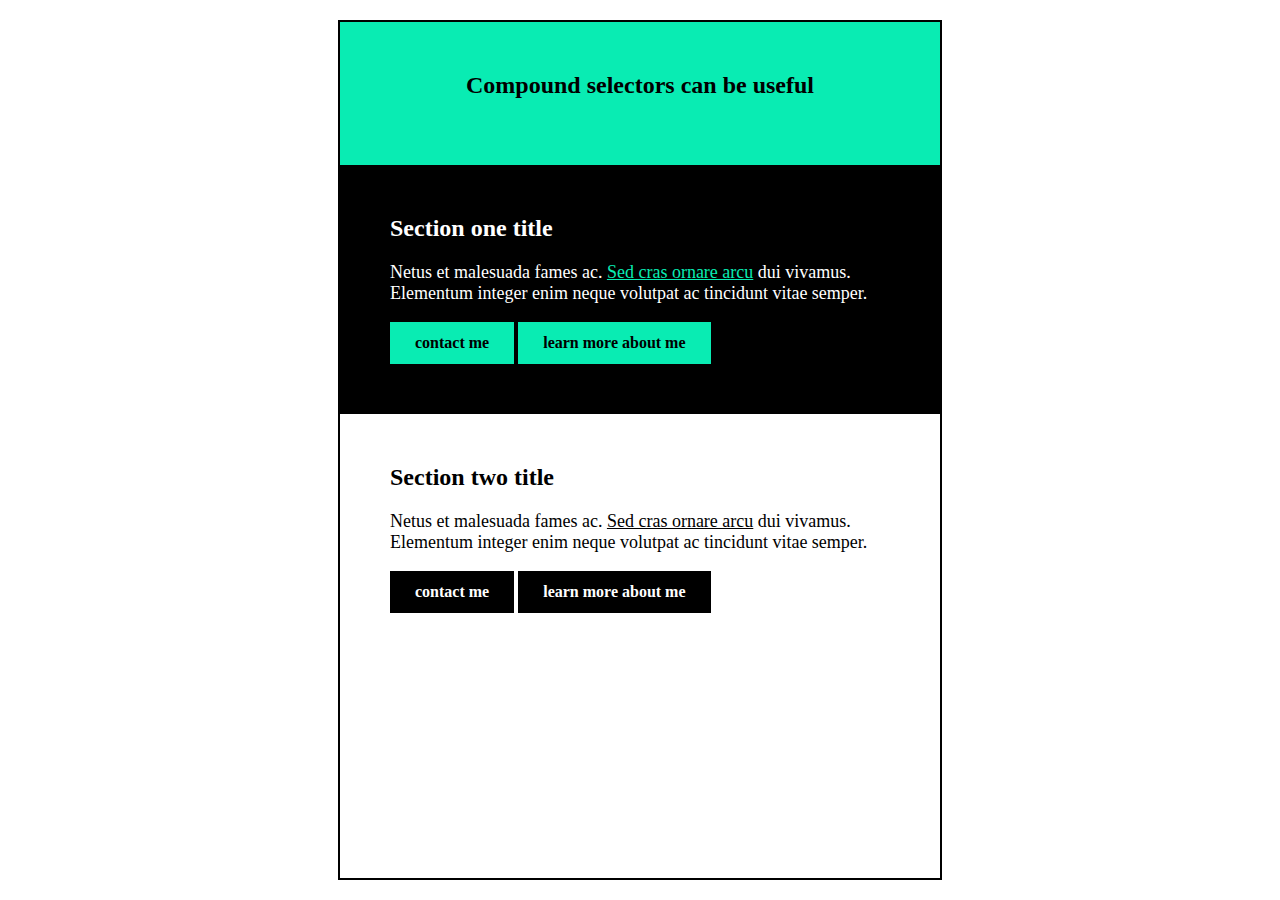
<file: compound-selector/index.html>
<html>
    <head>
        <link rel="stylesheet" href="css/style.css">
    </head>
    <body>
        <header>
            <h1>Compound selectors can be useful</h1>
        </header>
        
        <section class="section-one">
            <h2>Section one title</h2>
            <p>Netus et malesuada fames ac. <a href="#">Sed cras ornare arcu</a> dui vivamus. Elementum integer enim neque volutpat ac tincidunt vitae semper.</p>
            <a href="#" class="btn">contact me</a>
            <a href="#" class="btn">learn more about me</a>
        </section>
        
        <section class="section-two">
            <h2>Section two title</h2>
            <p>Netus et malesuada fames ac. <a href="#">Sed cras ornare arcu</a> dui vivamus. Elementum integer enim neque volutpat ac tincidunt vitae semper.</p>
            <a href="#" class="btn">contact me</a>
            <a href="#" class="btn">learn more about me</a>
        </section>
    </body>
</html>
</file>
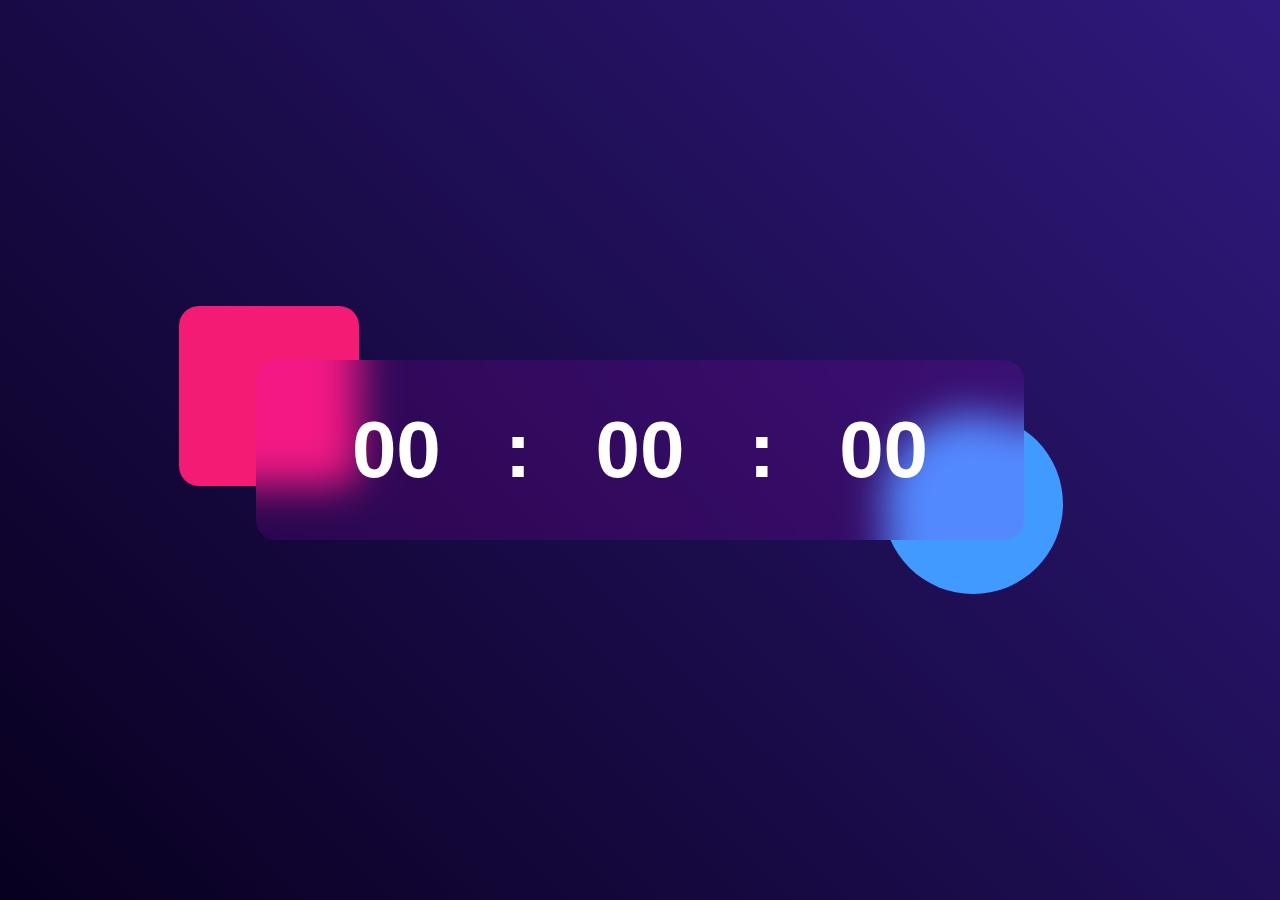
<file: digital_clock/index.html>
<!DOCTYPE html>
<html lang="en">

<head>
    <meta charset="UTF-8">
    <meta name="viewport" content="width=device-width, initial-scale=1.0">
    <link rel="stylesheet" href="css/style.css">
    <title>Digital Clock</title>
</head>

<body>
    <div class="hero">
        <div class="container">
            <div class="clock">
                <h2 id="hrs">00</h2>
                <h2>:</h2>
                <h2 id="min">00</h2>
                <h2>:</h2>
                <h2 id="sec">00</h2>
            </div>
        </div>
    </div>
    <script src="script.js"></script>
</body>

</html>
</file>
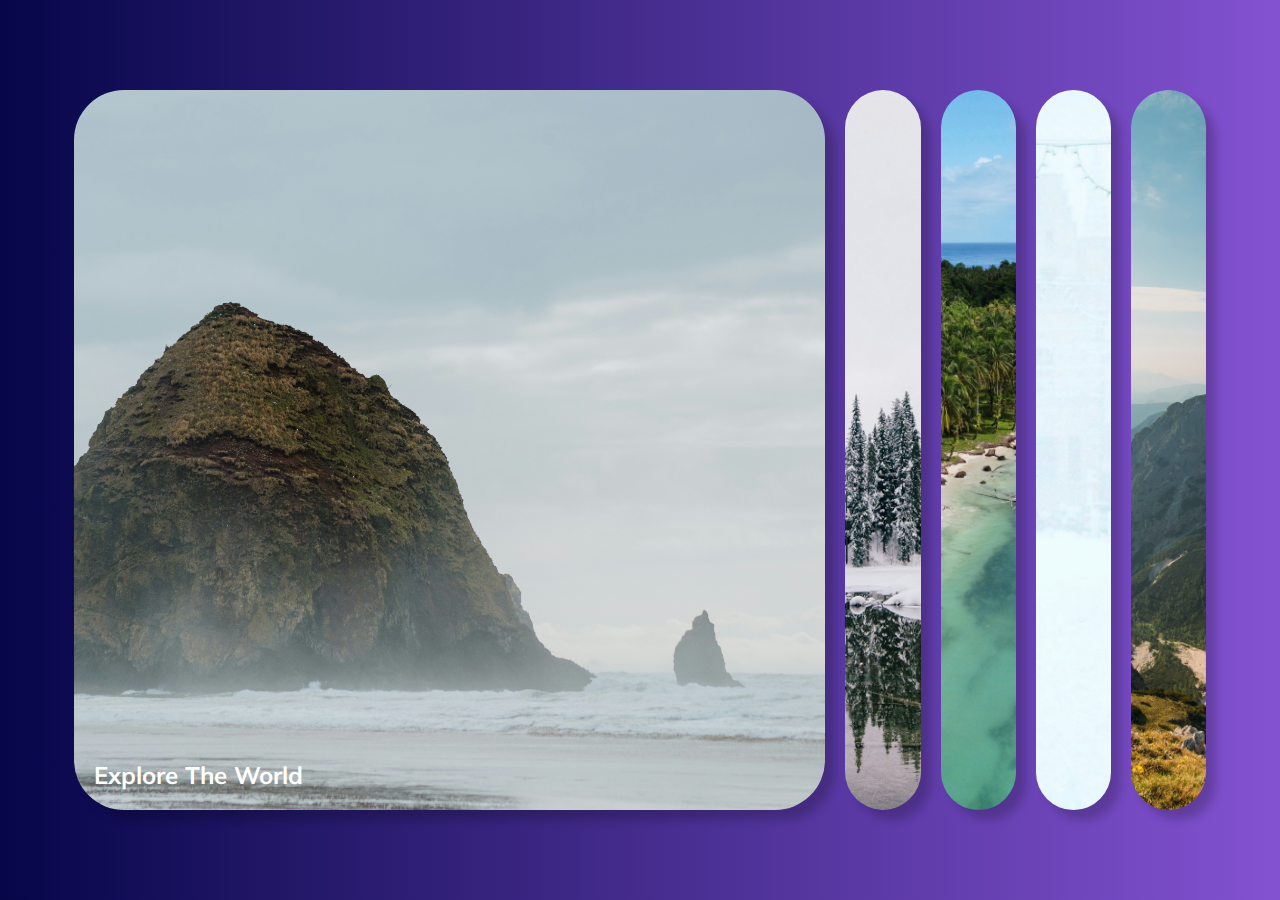
<file: expanding-cards/index.html>
<!DOCTYPE html>
<html lang="en">

<head>
    <meta charset="UTF-8">
    <meta name="viewport" content="width=device-width, initial-scale=1.0">
    <link rel="stylesheet" href="style.css">
    <title>Expanding Cards</title>
</head>

<body>
    <div class="container">
        <div class="panel active" style="background-image: url(img/explore.jpg)">
            <h3>Explore The World</h3>
        </div>
        <div class="panel" style="background-image: url(img/forest.jpg)">
            <h3>Wild Forest</h3>
        </div>
        <div class="panel" style="background-image: url(img/beach.jpg);">
            <h3>Sunny Beach</h3>
        </div>
        <div class="panel" style="background-image: url(img/winter-city.jpg)">
            <h3>City On Winter</h3>
        </div>
        <div class="panel" style="background-image: url(img/mountains.jpg);">
            <h3>Mountains - Clouds</h3>
        </div>
    </div>

    <script src="script.js"></script>
</body>

</html>
</file>
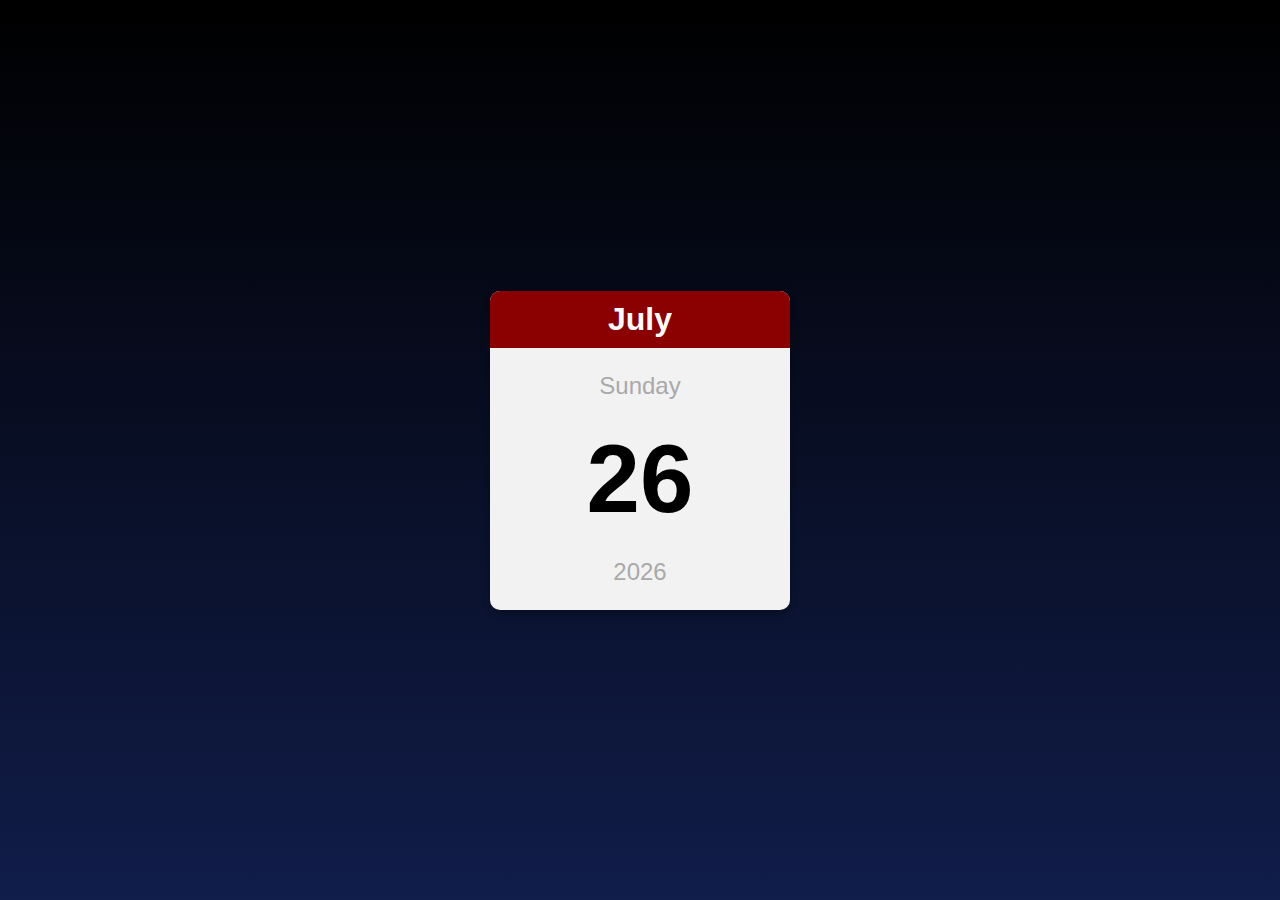
<file: mini_calender/index.html>
<!DOCTYPE html>
<html lang="en">

<head>
    <meta charset="UTF-8">
    <meta name="viewport" content="width=device-width, initial-scale=1.0">
    <link rel="stylesheet" href="css/style.css">
    <title>Calender</title>
</head>

<body>
    <div class="container">
        <p class="month-name" id="month-name">April</p>
        <p class="day-name" id="day-name">Thursday</p>
        <p class="day-number" id="day-number">12</p>
        <p class="year" id="year">2022</p>
    </div>
    <script src="script.js"></script>
</body>

</html>
</file>
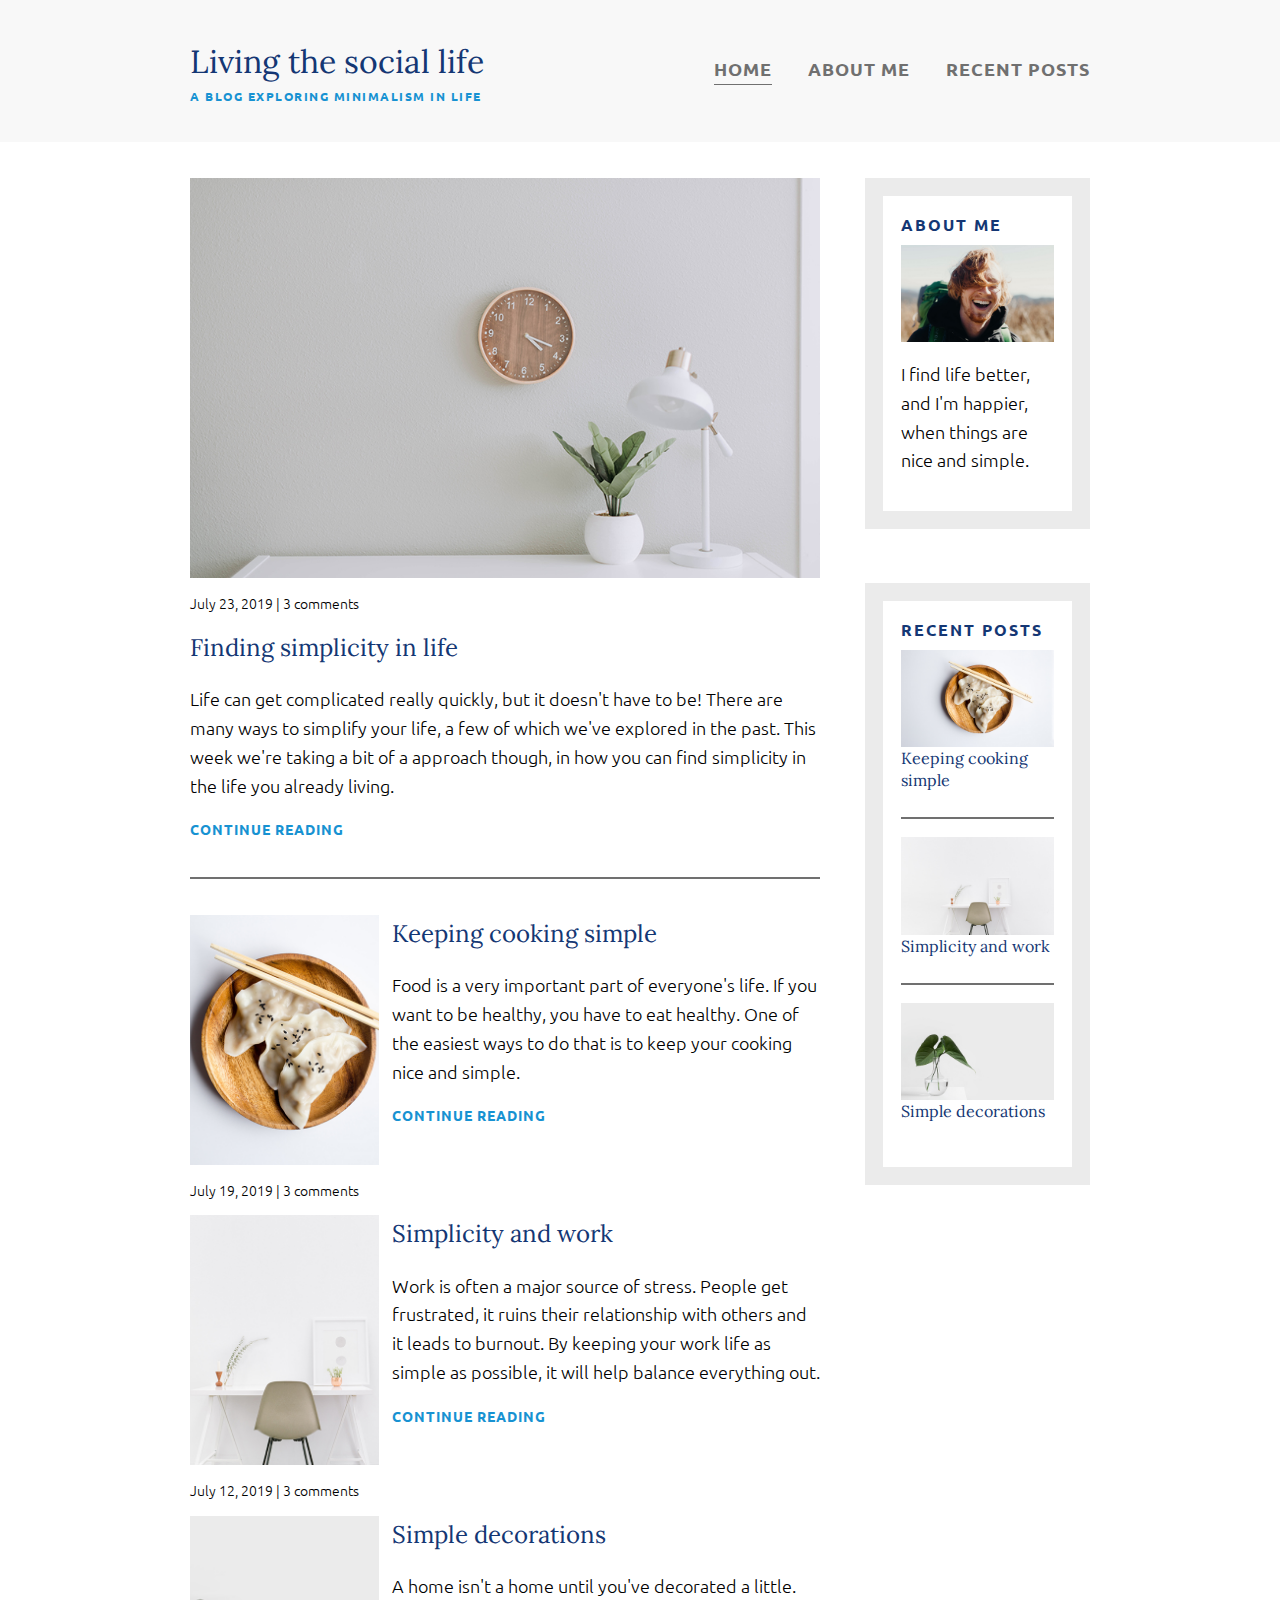
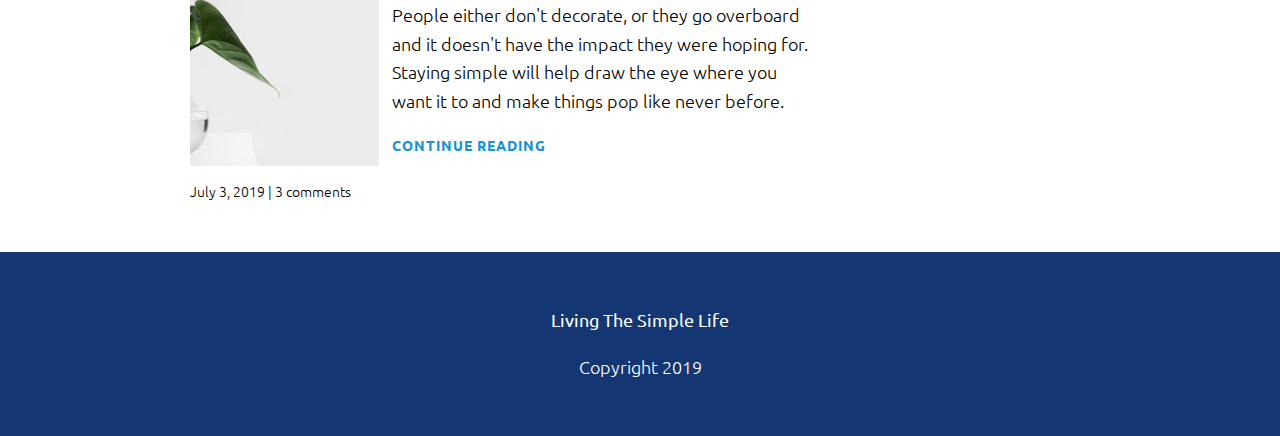
<file: simplicity/index.html>
<html>

<head>
    <link href="https://fonts.googleapis.com/css?family=Lora|Ubuntu:300,400,700&display=swap" rel="stylesheet">
    <link rel="stylesheet" href="css/styles.css">
</head>

<body>
    <header>
        <div class="container container-nav">
            <div class="site-title">
                <h1>Living the social life</h1>
                <p class="subtitle">A blog exploring minimalism in life</p>
            </div>
            <nav>
                <ul>
                    <li><a href="index.html" class="current-page">Home</a></li>
                    <li><a href="about-me.html">About me</a></li>
                    <li><a href="recent-posts.html">Recent posts</a></li>
                </ul>
            </nav>
        </div> <!-- / .container -->
    </header>

    <div class="container container-flex">
        <main role="main">

            <article class="article-featured">
                <h2 class="article-title">Finding simplicity in life</h2>
                <img src="img/life.jpg" alt="simple white desk on a white wall with a plant on the far right side"
                    class="article-image">
                <p class="article-info">July 23, 2019 | 3 comments</p>
                <p class="article-body">Life can get complicated really quickly, but it doesn't have to be! There are
                    many ways to simplify your life, a few of which we've explored in the past. This week we're taking a
                    bit of a approach though, in how you can find simplicity in the life you already living.</p>
                <a href="#" class="article-read-more">Continue reading</a>
            </article>

            <article class="article-recent">
                <div class="article-recent-main">
                    <h2 class="article-title">Keeping cooking simple </h2>
                    <p class="article-body">Food is a very important part of everyone's life. If you want to be healthy,
                        you have to eat healthy. One of the easiest ways to do that is to keep your cooking nice and
                        simple.</p>
                    <a href="#" class="article-read-more">CONTINUE READING</a>
                </div>
                <div class="article-recent-secondary">
                    <img src="img/food.jpg" alt="two dumplings on a wood plate with chopsticks" class="article-image">
                    <p class="article-info">July 19, 2019 | 3 comments</p>
                </div>
            </article>

            <article class="article-recent">
                <div class="article-recent-main">
                    <h2 class="article-title">Simplicity and work </h2>
                    <p class="article-body">Work is often a major source of stress. People get frustrated, it ruins
                        their relationship with others and it leads to burnout. By keeping your work life as simple as
                        possible, it will help balance everything out.</p>
                    <a href="#" class="article-read-more">CONTINUE READING</a>
                </div>
                <div class="article-recent-secondary">
                    <img src="img/work.jpg" alt="a chair white chair at a white desk on a white wall"
                        class="article-image">
                    <p class="article-info">July 12, 2019 | 3 comments</p>
                </div>
            </article>

            <article class="article-recent">
                <div class="article-recent-main">
                    <h2 class="article-title">Simple decorations</h2>
                    <p class="article-body">A home isn't a home until you've decorated a little. People either don't
                        decorate, or they go overboard and it doesn't have the impact they were hoping for. Staying
                        simple will help draw the eye where you want it to and make things pop like never before.</p>
                    <a href="#" class="article-read-more">Continue reading</a>
                </div>
                <div class="article-recent-secondary">
                    <img src="img/deco.jpg" alt="a green plant in a clear, round vase with water in it"
                        class="article-image">
                    <p class="article-info">July 3, 2019 | 3 comments</p>
                </div>
            </article>
        </main>

        <aside class="sidebar">

            <div class="sidebar-widget">
                <h2 class="widget-title">ABOUT ME</h2>
                <img src="img/about-me.jpg" alt="john doe" class="widget-image">
                <p class="widget-body">I find life better, and I'm happier, when things are nice and simple.</p>
            </div>

            <div class="sidebar-widget">
                <h2 class="widget-title">RECENT POSTS</h2>
                <div class="widget-recent-post">
                    <h3 class="widget-recent-post-title">Keeping cooking simple</h3>
                    <img src="img/food.jpg" alt="two dumplings on a wood plate with chopsticks" class="widget-image">
                </div>
                <div class="widget-recent-post">
                    <h3 class="widget-recent-post-title">Simplicity and work</h3>
                    <img src="img/work.jpg" alt="a chair white chair at a white desk on a white wall"
                        class="widget-image">
                </div>
                <div class="widget-recent-post">
                    <h3 class="widget-recent-post-title">Simple decorations</h3>
                    <img src="img/deco.jpg" alt="a green plant in a clear, round vase with water in it"
                        class="widget-image">
                </div>
            </div>

        </aside>

    </div>


    <footer>
        <p><strong>Living The Simple Life</strong></p>
        <p>Copyright 2019</p>
    </footer>


</body>

</html>
</file>
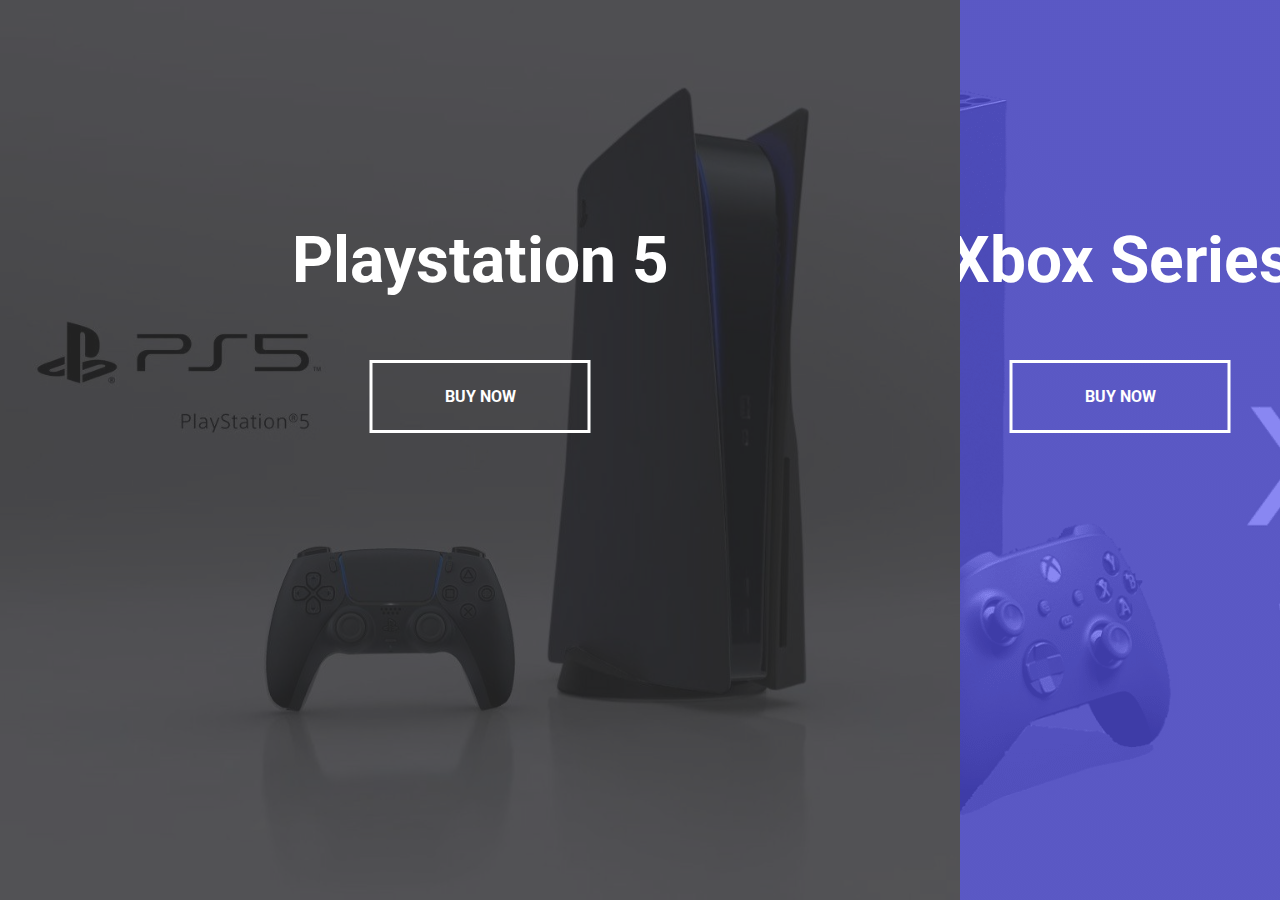
<file: split-landing-page/index.html>
<!DOCTYPE html>
<html lang="en">

<head>
    <meta charset="UTF-8">
    <meta name="viewport" content="width=device-width, initial-scale=1.0">
    <link rel="stylesheet" href="style.css">
    <title>Split Landing Page</title>
</head>

<body>
    <div class="container">
        <div class="split left">
            <h1>Playstation 5</h1>
            <a href="#" class="btn">Buy Now</a>
        </div>
        <div class="split right">
            <h1>Xbox Series</h1>
            <a href="#" class="btn">Buy Now</a>
        </div>
    </div>
    <script src="script.js"></script>
</body>

</html>
</file>
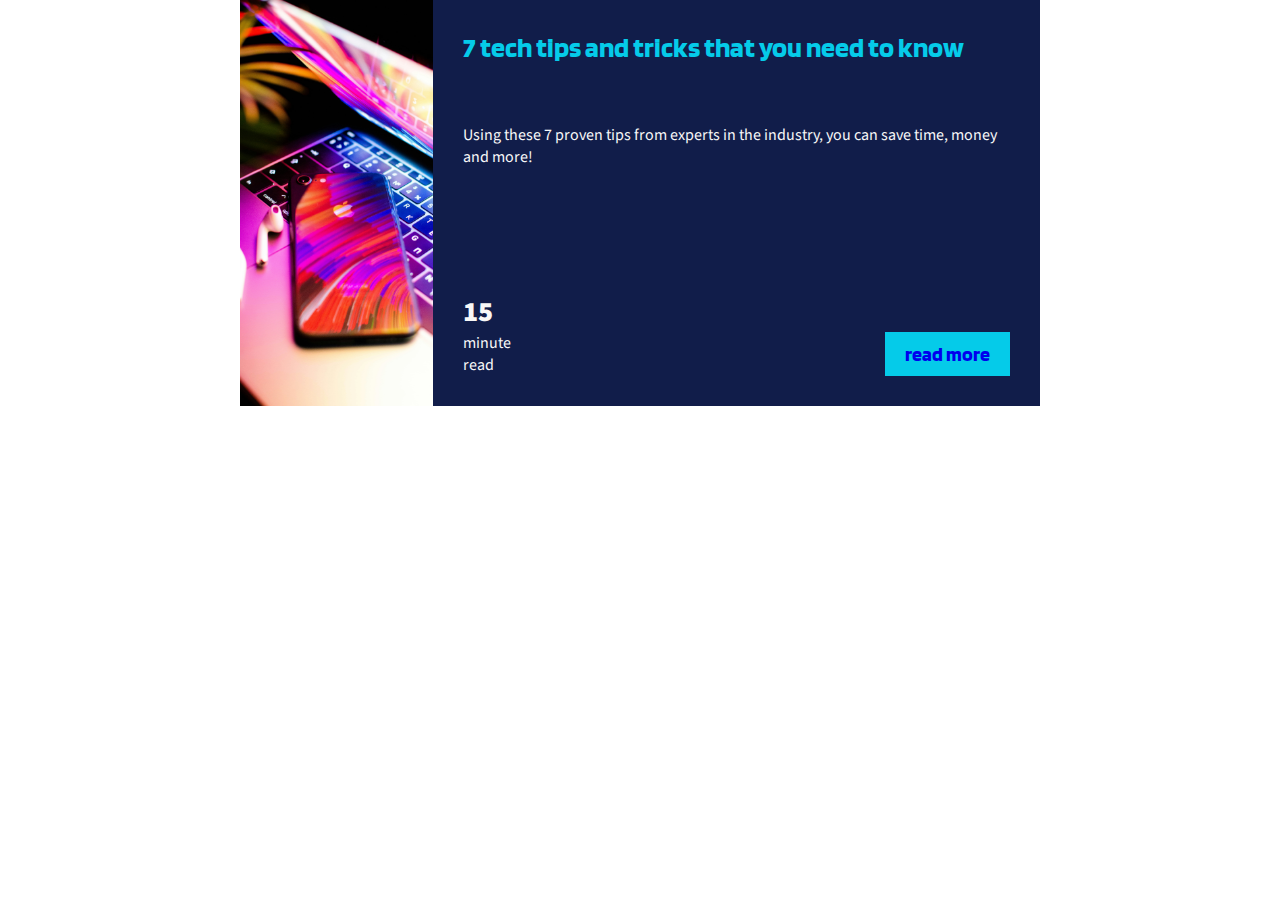
<file: tech-tips-grid/index.html>
<!DOCTYPE html>
<html lang="en">

<head>
    <title>Tech Tips</title>
    <meta charset="UTF-8">
    <meta name="viewport" content="width-device-width, initial-scale=1.0">
    <link rel="stylesheet" href="css/style.css">
    <link
        href="https://fonts.googleapis.com/css2?family=Blinker:wght@100;200;300;400;600;700;800;900&family=Source+Sans+3:ital,wght@0,200..900;1,200..900&display=swap"
        rel="stylesheet">
</head>

<body>
    <div class="container">
        <img src="images/tech-tips.jpg" class="card-image" alt="">
        <h1 class="content-title">7 tech tips and tricks that you need to know</h1>
        <p class="content-text">Using these 7 proven tips from experts in the industry, you can save time, money and
            more!</p>
        <p class="counter"><span class="number">15</span>minute<span>read</span></p>
        <a href="#" class="read-more">read more</a>
    </div>
</body>

</html>
</file>
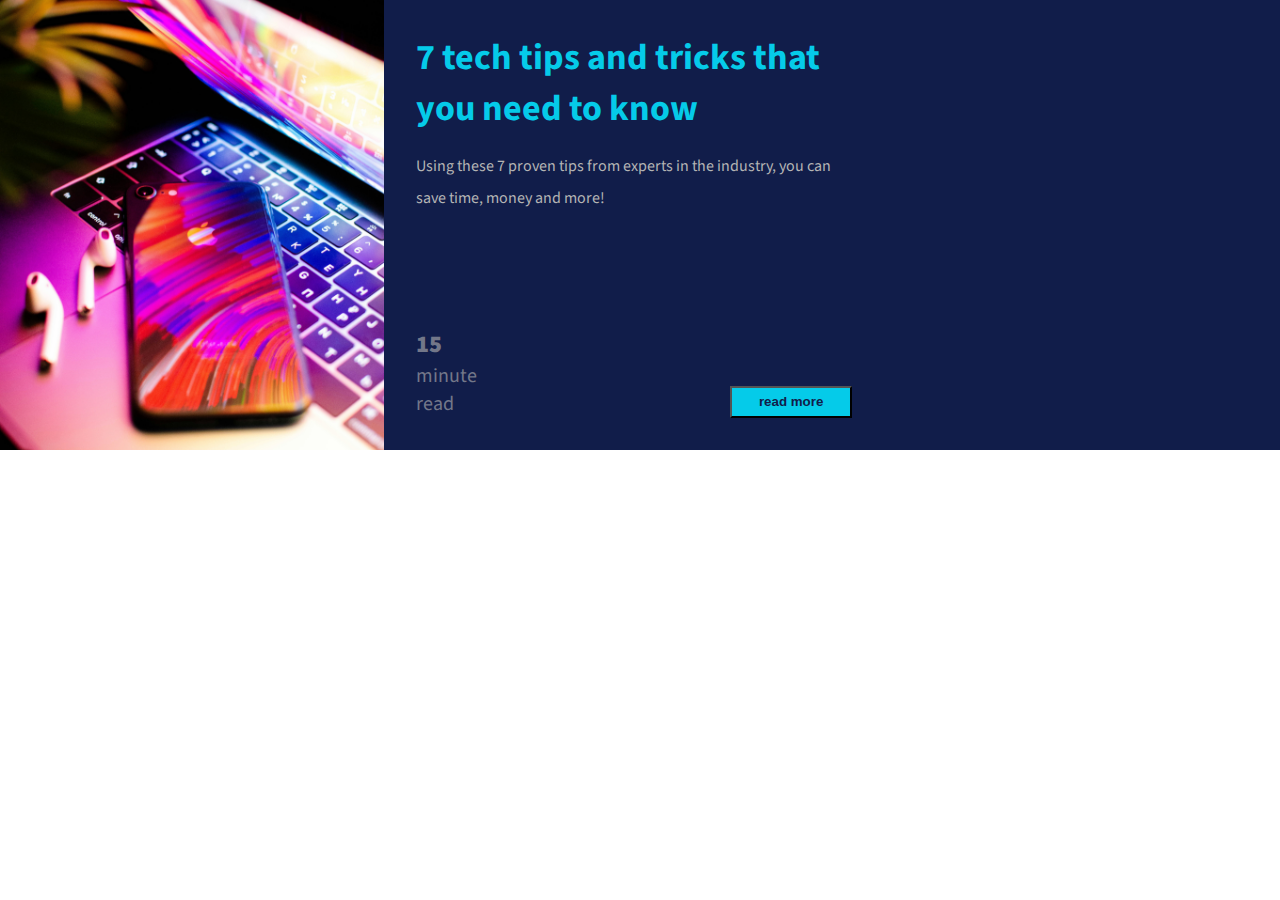
<file: tech-tips/index.html>
<!DOCTYPE html>
<html lang="en">

<head>
    <title>Tech Tips</title>
    <meta charset="UTF-8">
    <meta name="viewport" content="width-device-width, initial-scale=1.0">
    <link rel="stylesheet" href="css/style.css">
    <link href="https://fonts.googleapis.com/css2?family=Source+Sans+3:ital,wght@0,200..900;1,200..900&display=swap"
        rel="stylesheet">
</head>

<body>
    <div class="container">
        <div class="column-1"></div>
        <div class="column-2">
            <h1 class="title">7 tech tips and tricks that you need to know</h1>
            <p class="content">Using these 7 proven tips from experts in the industry, you can save time, money and
                more!</p>
            <div class="flex-div">
                <p class="time"><span class="number">15</span>minute <span>read</span></p>
                <button class="read-more">read more</button>
            </div>
        </div>
    </div>
</body>

</html>
</file>
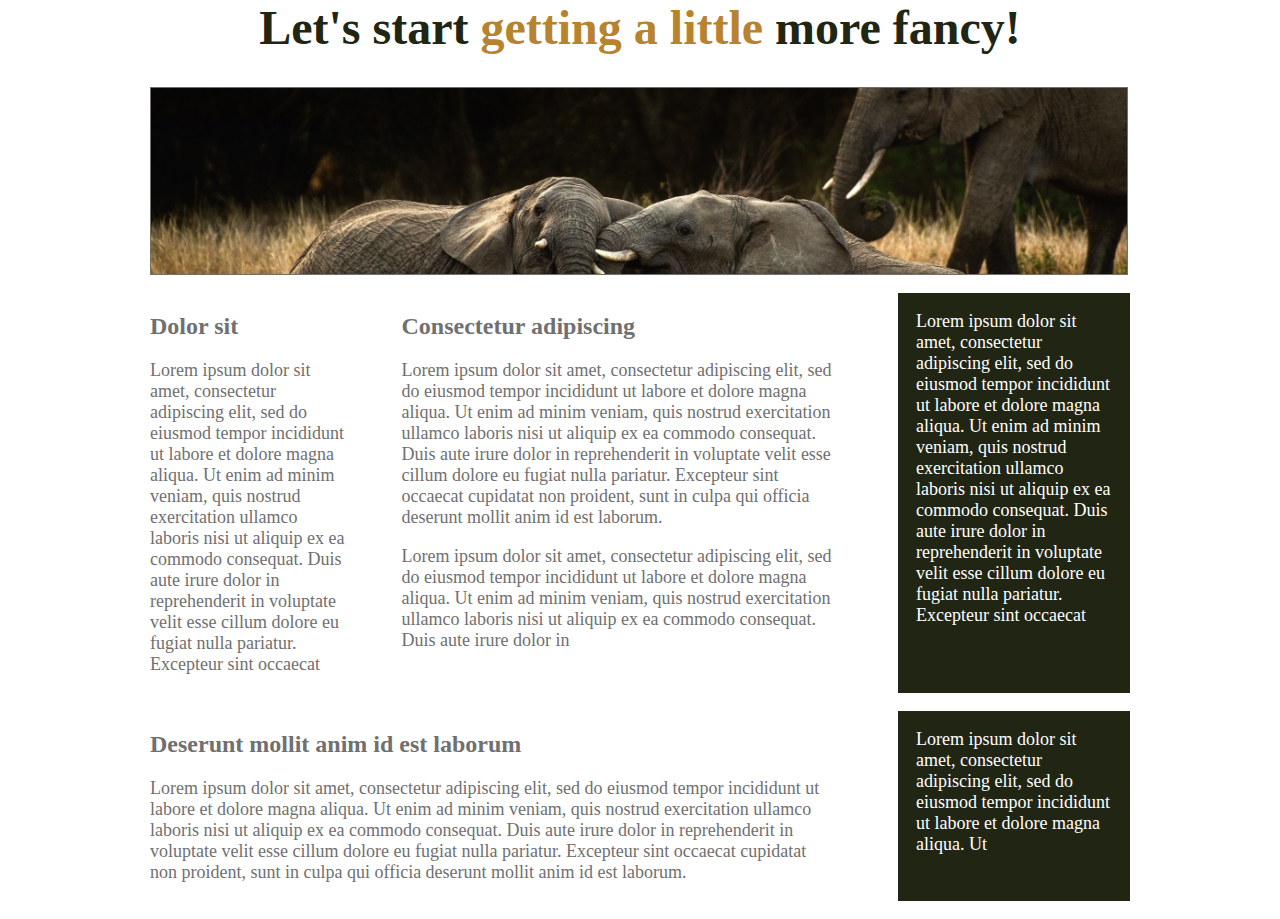
<file: thinking-resposively/index.html>
<html>
    <head>
        <title>Starting to think responsively</title>
        <link rel="stylesheet" href="css/style.css">
    </head>
    <body>
        
        <div class="container">
            <h1>Let's start <span>getting a little</span> more fancy!  </h1>
            <img src="images/elephants.jpg" alt="elephants in their natural habitat">
            
            <div class="columns">
                <div class="col col-1">
                    <h2>Dolor sit</h2>
                    <p>Lorem ipsum dolor sit amet, consectetur adipiscing elit, sed do eiusmod tempor incididunt ut labore et dolore magna aliqua. Ut enim ad minim veniam, quis nostrud exercitation ullamco laboris nisi ut aliquip ex ea commodo consequat. Duis aute irure dolor in reprehenderit in voluptate velit esse cillum dolore eu fugiat nulla pariatur. Excepteur sint occaecat</p>
                </div>
                <div class="col col-2">
                    <h2>Consectetur adipiscing</h2>
                    <p>Lorem ipsum dolor sit amet, consectetur adipiscing elit, sed do eiusmod tempor incididunt ut labore et dolore magna aliqua. Ut enim ad minim veniam, quis nostrud exercitation ullamco laboris nisi ut aliquip ex ea commodo consequat. Duis aute irure dolor in reprehenderit in voluptate velit esse cillum dolore eu fugiat nulla pariatur. Excepteur sint occaecat cupidatat non proident, sunt in culpa qui officia deserunt mollit anim id est laborum.</p>
                    <p>Lorem ipsum dolor sit amet, consectetur adipiscing elit, sed do eiusmod tempor incididunt ut labore et dolore magna aliqua. Ut enim ad minim veniam, quis nostrud exercitation ullamco laboris nisi ut aliquip ex ea commodo consequat. Duis aute irure dolor in </p>
                </div>
                <div class="col col-1 col-bg">
                    <p>Lorem ipsum dolor sit amet, consectetur adipiscing elit, sed do eiusmod tempor incididunt ut labore et dolore magna aliqua. Ut enim ad minim veniam, quis nostrud exercitation ullamco laboris nisi ut aliquip ex ea commodo consequat. Duis aute irure dolor in reprehenderit in voluptate velit esse cillum dolore eu fugiat nulla pariatur. Excepteur sint occaecat</p>
                </div>
            </div>
            
            <div class="columns">
                <div class="col col-3">
                    <h2>Deserunt mollit anim id est laborum</h2>
                    <p>Lorem ipsum dolor sit amet, consectetur adipiscing elit, sed do eiusmod tempor incididunt ut labore et dolore magna aliqua. Ut enim ad minim veniam, quis nostrud exercitation ullamco laboris nisi ut aliquip ex ea commodo consequat. Duis aute irure dolor in reprehenderit in voluptate velit esse cillum dolore eu fugiat nulla pariatur. Excepteur sint occaecat cupidatat non proident, sunt in culpa qui officia deserunt mollit anim id est laborum.</p>
                </div>
                <div class="col col-1 col-bg">
                    <p>Lorem ipsum dolor sit amet, consectetur adipiscing elit, sed do eiusmod tempor incididunt ut labore et dolore magna aliqua. Ut</p>
                </div>
            </div>
        </div>
        
    </body>
</html>
</file>
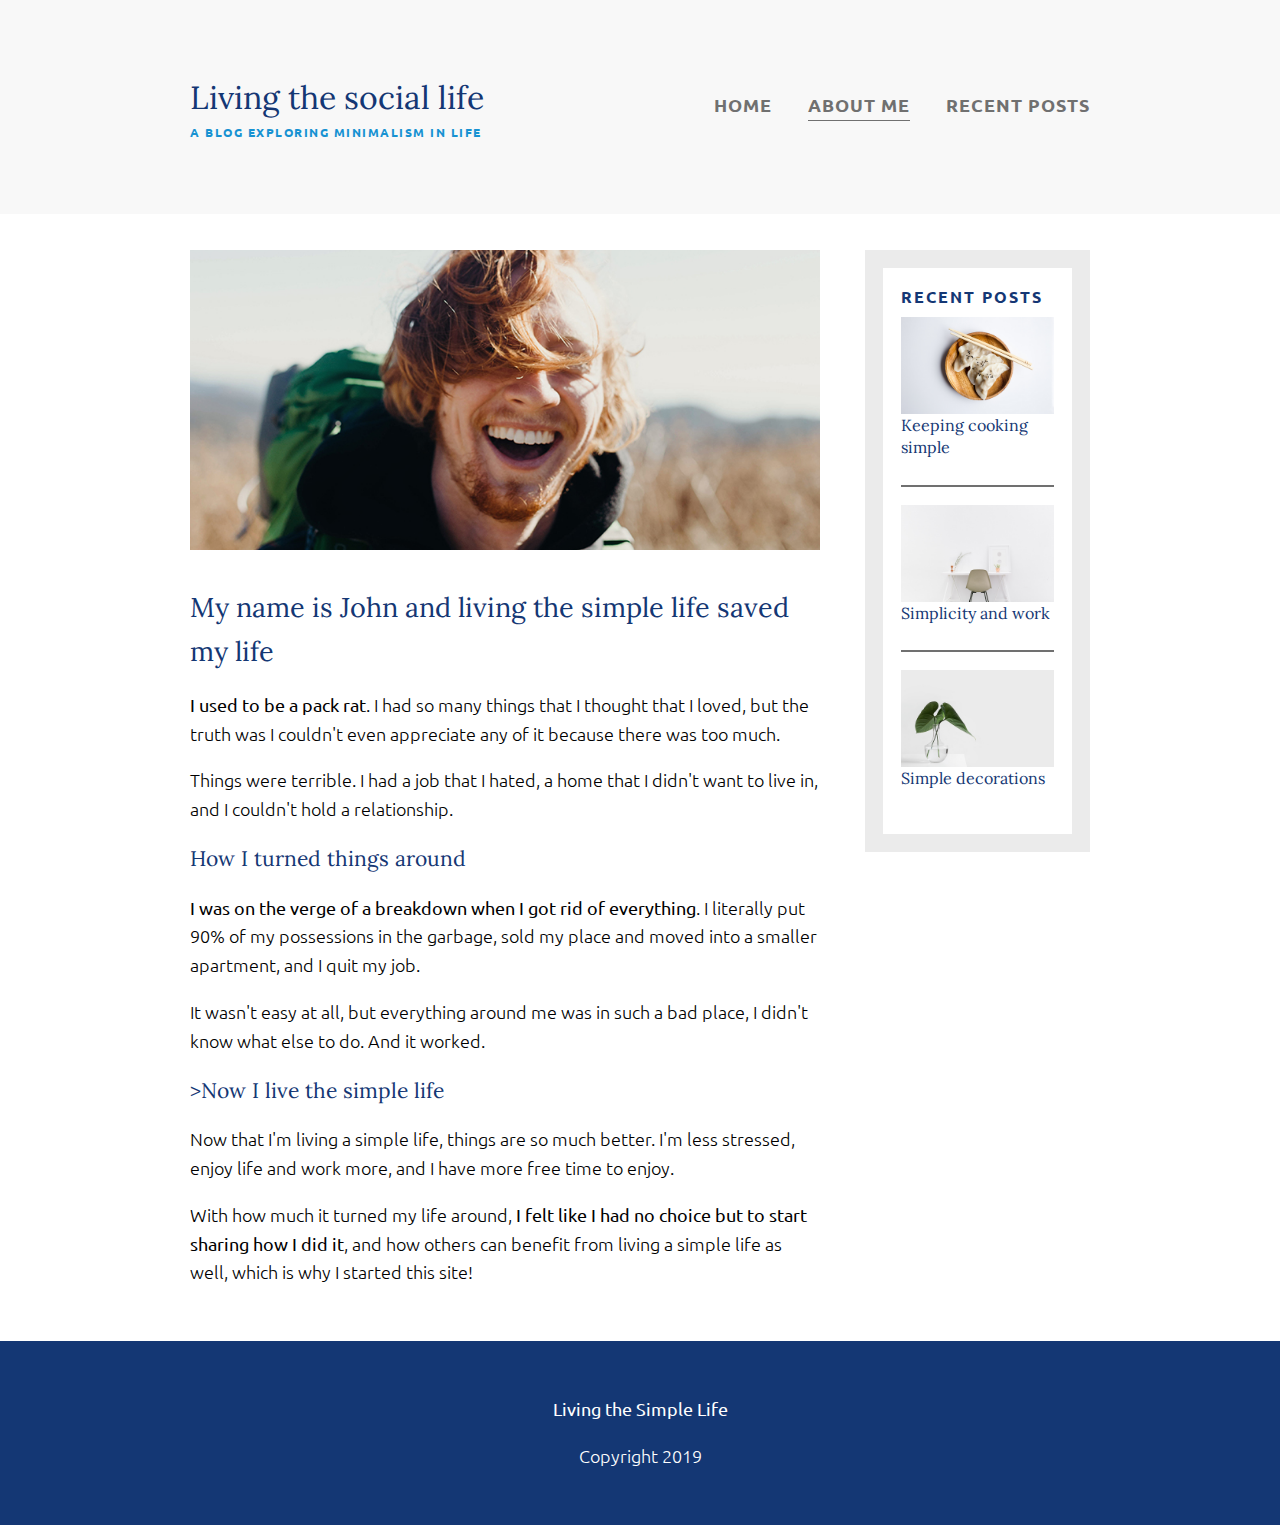
<file: simplicity/about-me.html>
<html>

<head>
    <link href="https://fonts.googleapis.com/css?family=Lora|Ubuntu:300,400,700&display=swap" rel="stylesheet">
    <link rel="stylesheet" href="css/styles.css">
</head>

<body>
    <header>
        <div class="container container-flex">
            <div class="site-title">
                <h1>Living the social life</h1>
                <p class="subtitle">A blog exploring minimalism in life</p>
            </div>
            <nav>
                <ul>
                    <li><a href="index.html">Home</a></li>
                    <li><a href="about-me.html" class="current-page">About me</a></li>
                    <li><a href="recent-posts.html">Recent posts</a></li>
                </ul>
            </nav>
        </div> <!-- / .container -->
    </header>

    <div class="container container-flex">
        <main role="main">
            <img src="img/about-me.jpg" class="image-full">
            <h2>My name is John and living the simple life saved my life</h2>

            <p><strong>I used to be a pack rat</strong>. I had so many things that I thought that I loved, but the truth
                was I couldn't even appreciate any of it because there was too much.</p>
            <p>Things were terrible. I had a job that I hated, a home that I didn't want to live in, and I couldn't hold
                a relationship.</p>

            <h3>How I turned things around</h3>
            <p><strong>I was on the verge of a breakdown when I got rid of everything</strong>. I literally put 90% of
                my possessions in the garbage, sold my place and moved into a smaller apartment, and I quit my job.</p>
            <p>It wasn't easy at all, but everything around me was in such a bad place, I didn't know what else to do.
                And it worked.</p>

            <h3>>Now I live the simple life</h3>
            <p>Now that I'm living a simple life, things are so much better. I'm less stressed, enjoy life and work
                more, and I have more free time to enjoy.</p>
            <p>With how much it turned my life around, <strong>I felt like I had no choice but to start sharing how I
                    did it</strong>, and how others can benefit from living a simple life as well, which is why I
                started this site!</p>
        </main>

        <aside class="sidebar">

            <div class="sidebar-widget">
                <h2 class="widget-title">RECENT POSTS</h2>
                <div class="widget-recent-post">
                    <h3 class="widget-recent-post-title">Keeping cooking simple</h3>
                    <img src="img/food.jpg" alt="two dumplings on a wood plate with chopsticks" class="widget-image">
                </div>
                <div class="widget-recent-post">
                    <h3 class="widget-recent-post-title">Simplicity and work</h3>
                    <img src="img/work.jpg" alt="a chair white chair at a white desk on a white wall"
                        class="widget-image">
                </div>
                <div class="widget-recent-post">
                    <h3 class="widget-recent-post-title">Simple decorations</h3>
                    <img src="img/deco.jpg" alt="a green plant in a clear, round vase with water in it"
                        class="widget-image">
                </div>
            </div>

        </aside>

    </div>


    <footer>
        <p><strong>Living the Simple Life</strong></p>
        <p>Copyright 2019</p>
    </footer>



</body>

</html>
</file>
<file: compound-selector/css/style.css>
body {
    width: 600px;
    margin: 20px auto;
    border: 2px solid black;
}

h1, h2, p {
    margin-top: 0;
}

h1 {
    font-size: 24px;
    text-align: center;
}

p {
    font-size: 18px;
}

a {
    color: #09ecb3;
}

header,
section {
    padding: 50px;
}

header {
    background: #09ecb3;
    color: #000;
}

.section-one {
    background: black;
    color: white;
}

.section-one .btn {
    display: inline-block;
    padding: 12px 25px;
    background: #09ecb3;
    color: #000;
    font-weight: bold;
    text-decoration: none;
}

.section-one .btn:hover {
    background: white;
}

.section-two a {
    color: black;
}

.section-two .btn {
    display: inline-block;
    padding: 12px 25px;
    background: #000;
    color: #fff;
    font-weight: bold;
    text-decoration: none;
}

.section-two .btn:hover {
    background: #09ecb3;
    color: black;
}
</file>
<file: digital_clock/css/style.css>
* {
    box-sizing: border-box;
}

body {
    margin: 0;
    font-family: 'Poppins', sans-serif;
    padding: 0;
}

.hero {
    /* outline: 1px solid red; */
    background: linear-gradient(45deg, #08001f, #30197d);
    width: 100vw;
    height: 100vh;
    display: flex;
    align-items: center;
    justify-content: center;
}

.container {
    /* outline: 1px solid red; */
    max-width: 800px;
    height: 180px;
    border-radius: 10px;
    position: relative;
    z-index: 0;
}

.clock {
    /* outline: 1px solid red; */
    color: #fff;
    width: 100%;
    height: 100%;
    background: rgba(235, 0, 255, .11);
    backdrop-filter: blur(20px);
    display: flex;
    align-items: center;
    justify-content: center;
    border-radius: 20px;
    padding: 0 4rem;
}

.clock h2 {
    margin: 0 2rem;
    font-size: 80px;
}


.container::before {
    content: '';
    background: #f41b75;
    display: block;
    position: absolute;
    width: 180px;
    height: 180px;
    z-index: -1;
    left: -10%;
    top: -30%;
    border-radius: 20px;
}

.container::after {
    content: '';
    background: #419aff;
    display: block;
    position: absolute;
    width: 180px;
    height: 180px;
    z-index: -1;
    right: -5%;
    bottom: -30%;
    border-radius: 50%;
}
</file>
<file: expanding-cards/style.css>
@import url('https://fonts.googleapis.com/css2?family=Muli&display=swap');

* {
    box-sizing: border-box;
}

body {
    font-family: 'Muli', sans-serif;
    display: flex;
    flex-direction: column;
    align-items: center;
    justify-content: center;
    height: 100vh;
    overflow: hidden;
    margin: 0;
    background: linear-gradient(to right, rgb(6, 6, 73), rgb(131, 82, 209));
}

.container {
    display: flex;
    width: 90vw;
    box-shadow: 10px #000;
}

.panel {
    background-size: cover;
    background-position: center;
    background-repeat: no-repeat;
    box-shadow: 10px 10px 10px rgba(0, 0, 0, .2);
    height: 80vh;
    border-radius: 50px;
    color: #fff;
    cursor: pointer;
    flex: 0.5;
    margin: 10px;
    position: relative;
    transform: flex 0.7s ease-in;
}

.panel h3 {
    font-size: 24px;
    position: absolute;
    bottom: 20px;
    left: 20px;
    margin: 0;
    opacity: 0;
}

.panel.active {
    flex: 5;
}

.panel.active h3 {
    opacity: 1;
    transition: opacity 0.3s ease-in 0.4s;
}

@media (max-width: 600px) {
    .container {
        width: 100vw;
    }

    .panel:nth-of-type(4),
    .panel:nth-of-type(5) {
        display: none;
    }
}
</file>
<file: mini_calender/css/style.css>
* {
    box-sizing: border-box;
}

body {
    margin: 0;
    font-family: sans-serif;
    height: 100vh;
    background: linear-gradient(180deg, #000, #111d4a);
    display: flex;
    align-items: center;
    justify-content: center;
}

.container {
    background-color: #f2f2f2;
    width: 300px;
    text-align: center;
    border-radius: 10px;
    overflow: hidden;
    box-shadow: 0 4px 8px rgba(0, 0, 0, .3);
}

.month-name {
    margin: 0;
    background: darkred;
    color: white;
    padding: 10px;
    font-size: 2rem;
    font-weight: 900;

}

.day-name {
    color: darkgrey;
    font-size: 1.5rem;
}

.day-number {
    font-weight: 900;
    font-size: 6rem;
    margin: 0;
}

.year {
    color: darkgrey;
    font-size: 1.5rem;
}
</file>
<file: simplicity/css/styles.css>
/*  Fonts
-----
font-family: 'Lora', serif;
font-family: 'Ubuntu', sans-serif;
*/

body {
    margin: 0;
    font-family: 'Ubuntu', sans-serif;
    font-size: 1.125rem;
    font-weight: 300;
    line-height: 1.6;
}

/* =================
Typography
================= */

h1,
h2,
h3 {
    font-family: 'Lora', serif;
    font-weight: 400;
    color: #143774;
    margin: 0;
}

h1 {
    font-size: 2rem;
}

a {
    color: #1792d2;
}

.subtitle {
    font-weight: 700;
    color: #1792d2;
    font-size: .75rem;
    margin: 0;
    text-transform: uppercase;
    letter-spacing: 1.5;
}

/* =================
Layout
================= */

.container {
    width: 90%;
    max-width: 900px;
    margin: 0 auto;
}

.container-nav {
    display: flex;
    justify-content: space-between;
}

header {
    background: #f8f8f8;
    padding: 2em 0;
}

/* navigation */

nav ul {
    list-style: none;
    padding: 0;
    display: flex;
    justify-content: center;
}

nav li {
    margin-left: 2em;
}

nav a {
    text-decoration: none;
    color: #707070;
    font-weight: 700;
    text-transform: uppercase;
    letter-spacing: 1px;
    padding: .25em 0;
}

nav a:hover,
nav a:focus {
    color: #1792d2;
}

.current-page {
    border-bottom: 1px solid #707070;
}

.current-page:hover {
    color: #707070;
}

@media (max-width: 675px) {
    .container {
        flex-direction: column;
        text-align: center;
        margin: 2em auto;
    }
}

@media (max-width: 675px) {
    nav ul {
        flex-direction: column;
        margin: 1em 0;
    }
}

@media (max-width: 675px) {
    nav li {
        margin-top: 1em;
    }
}

.container-flex {
    width: 90%;
    display: flex;
    flex-direction: column;
    text-align: left;
}

main img,
aside img {
    width: 100%;
}

.article-title {
    font-size: 1.5rem;
}

.article-info {
    order: -1;
}

.article-image {
    order: -2;
}

.article-featured {
    display: flex;
    flex-direction: column;
    border-bottom: 2px solid #707070;
    padding-bottom: 2em;
    margin-bottom: 2em;
}

.article-recent {
    display: flex;
    flex-direction: column;
}

.article-recent-main {
    order: 2;
}

.article-recent-secondary {
    order: 1;
}

.article-read-more {
    color: #1792d2;
    text-decoration: none;
    font-weight: 700;
    text-transform: uppercase;
    letter-spacing: 1px;
}

.article-read-more:focus,
.article-read-more:hover {
    color: #143774;
    text-decoration: underline;
}

.article-read-more,
.article-info {
    font-size: .875rem;
}

.sidebar-widget {
    border: 1em solid #EBEBEB;
    padding: 1em;
    margin-bottom: 3em;
}


.widget-title,
.widget-recent-post-title {
    color: #143774;
    line-height: 1.4em;
    font-size: 1rem;
    margin-bottom: .5em;
}

.widget-title {
    font-family: 'Ubuntu', sans-serif;
    font-weight: 700;
    letter-spacing: 2px;
}

.widget-recent-post {
    display: flex;
    flex-direction: column;
    border-bottom: 2px solid #707070;
    padding-bottom: 1em;
    margin-bottom: 1em;
}

.widget-recent-post:last-child {
    border: none;
    margin-bottom: 0;
}

.widget-image {
    order: -1;
}

@media (min-width: 675px) {
    .container-flex {
        flex-direction: row;
        justify-content: space-between;
        margin-top: 2em;
        margin-bottom: 2em;
    }

    main {
        width: 70%;
    }

    aside {
        width: 25%;
        min-width: 200px;
        margin-left: 1em;
    }

    .article-recent {
        flex-direction: row;
        justify-content: space-between;
    }

    .article-image {
        order: -2;
        min-height: 250px;
        object-fit: cover;
    }

    .article-info {
        order: -1;
    }

    .article-recent-main {
        width: 68%;
    }

    .article-recent-secondary {
        width: 30%;
    }

}

footer {
    background: #143774;
    color: white;
    text-align: center;
    padding: 2em;
}

.image-full {
    height: 300px;
    object-fit: cover;
    margin-bottom: 2em;
}
</file>
<file: split-landing-page/style.css>
@import url('https://fonts.googleapis.com/css2?family=Roboto:wgt@400;700&display=swap');

:root {
    --right-bg-color: rgba(87, 84, 236, 0.7);
    --left-bg-color: rgba(43, 43, 43, 0.8);
    --right-btn-hover-color: rgba(87, 84, 236, 1);
    --left-btn-hover-color: rgba(28, 122, 28, 1);
    --hover-width: 75%;
    --other-width: 25%;
    --speed: 1000ms;
}

* {
    box-sizing: border-box;
}

body {
    font-family: 'Roboto', sans-serif;
    height: 100vh;
    overflow: hidden;
    margin: 0;
}

h1 {
    color: #fff;
    font-size: 4rem;
    position: absolute;
    left: 50%;
    white-space: nowrap;
    top: 20%;
    transform: translateX(-50%);
}

.btn {
    position: absolute;
    left: 50%;
    top: 40%;
    transform: translateX(-50%);
    text-decoration: none;
    color: #fff;
    border: #fff solid 0.2rem;
    font-size: 1rem;
    font-weight: bold;
    text-transform: uppercase;
    padding: 1.5rem 4.5rem;
    white-space: nowrap;


}

.container {
    position: relative;
    width: 100%;
    height: 100%;
    background: #333;
}

.split {
    position: absolute;
    width: 50%;
    height: 100%;
    overflow: hidden;
}

.split.left {
    left: 0;
    background: url(img/ps5.jpg);
    background-repeat: no-repeat;
    background-size: cover;
    background-position: center;
}

.split.left::before {
    content: '';
    position: absolute;
    background-color: var(--left-bg-color);
    width: 100%;
    height: 100%;
}

.split.left .btn:hover {
    background: var(--left-btn-hover-color);
    border-color: var(--left-btn-hover-color);
}

.split.right {
    right: 0;
    background: url(img/xbox.png);
    background-repeat: no-repeat;
    background-size: cover;
    background-position: center;
}

.split.right::before {
    content: '';
    position: absolute;
    background-color: var(--right-bg-color);
    width: 100%;
    height: 100%;
}

.split.right .btn:hover {
    background: var(--right-btn-hover-color);
    border-color: var(--right-btn-hover-color);
}


.split.right,
.split.left,
.split.right::before,
.split.left::before {
    transition: all var(--speed) ease-in-out;
}

.hover-left .left {
    width: var(--hover-width);
}

.hover-left .right {
    width: var(--other-width);
}

.hover-right .right {
    width: var(--hover-width);
}

.hover-right .left {
    width: var(--other-width);
}


@media (max-width: 800px) {
    h1 {
        font-size: 2rem;
        top: 30%;
    }

    .btn {
        padding: 1rem 2rem;
    }
}
</file>
<file: tech-tips-grid/css/style.css>
* {
    box-sizing: border-box;
}

body {
    margin: 0;
}

.container {
    display: grid;
    grid: 350px auto auto auto / auto auto;
    background: #111d4a;
    color: #f7f7f7;
    max-width: 95%;
    margin: 0 auto;
}

.card-image {
    grid-row: 1;
    grid-column: 1 / 3;
    width: 100%;
    height: 100%;
    object-fit: cover;
}

.content-title {
    font-size: 1.75rem;
    font-weight: 700;
    color: #05cbe9;
    font-family: 'Blinker', sans-serif;
    grid-row: 2;
    grid-column: 1 / 3;
    padding: 30px;
    margin: 0;
}

.content-text {
    font-size: 1rem;
    font-family: 'Source Sans 3', sans-serif;
    grid-row: 3;
    grid-column: 1 / 3;
    padding: 30px;
    margin: 0 0 4em;
}

span {
    display: block;
}

.number {
    font-weight: 900;
    font-size: 1.75rem;
}

.counter {
    font-family: 'Source Sans 3', sans-serif;
    grid-row: 4;
    grid-column: 1;
    padding: 30px;
    align-self: flex-end;
    margin: 0;
}

.read-more {
    background: #05cbe9;
    font-size: 1.25rem;
    text-decoration: none;
    font-family: 'Blinker', sans-serif;
    font-weight: 700;
    grid-row: 4;
    grid-column: 2;
    align-self: flex-end;
    justify-self: end;
    padding: .5em 1em;
    margin-bottom: 30px;
    margin-right: 30px;
}

@media (min-width: 600px) {
    .container {
        grid: auto auto auto / auto auto auto;
        max-width: 800px;
        margin: 0 auto;
    }

    .card-image {
        grid-row: 1 / -1;
        grid-column: 1;
        object-fit: cover;
        width: 100%;
        height: 100%;
    }

    .content-title {
        grid-row: 1;
        grid-column: 2 / -1;
    }

    .content-text {
        grid-row: 2;
        grid-column: 2 / -1;
    }

    .counter {
        grid-row: 3;
        grid-column: 2;
    }

    .read-more {
        grid-row: 3;
        grid-column: 3;
    }
}
</file>
<file: tech-tips/css/style.css>
* {
    box-sizing: border-box;
}

body {
    margin: 0;
    font-family: 'Source Sans 3', sans-serif;
    color: #b4b4b4;
}

/*================
 typography
 =================*/

h1 {
    color: #05cbe9;
    font-size: 2.25rem;
    margin: 0;
}


.content {
    line-height: 2rem;
    margin-bottom: 5em;
}

.time {
    opacity: .6;
    margin: 0;
    font-size: 1.25rem;
}

.number {
    font-size: 1.5rem;
    font-weight: 900;
}

span {
    display: block;
}

.read-more {
    padding: .5em 2em;
    font-weight: 900;
    color: #111d4a;
    background: #05cbe9;
}

/*================
 layout
 =================*/
.container {
    margin: 0;
    display: flex;
    flex-direction: column;
    background: #111d4a;
}

.column-1 {
    min-height: 30vh;
    background-image: url(../images/tech-tips.jpg);
    background-position: center;
    background-repeat: no-repeat;
    background-size: cover;
}

.column-2 {
    background: #111d4a;
    padding: 2em;
    display: flex;
    flex-direction: column;
    max-width: 500px;
}

.flex-div {
    /* outline: 1px solid red; */
    display: flex;
    justify-content: space-between;
    align-items: flex-end;
    margin-top: auto;
}

@media (min-width: 600px) {
    .container {
        flex-direction: row;
    }

    .column-2 {
        width: 70%;
        min-height: 50vh;
    }

    .column-1 {
        width: 30%;
    }
}
</file>
<file: thinking-resposively/css/style.css>
body {
    font-size: 1.125rem;
    color: #707070;
    margin: 0;
}

/* Typography */

h1 {
    font-size: 3rem;
    color: #212614;
    text-align: center;
}

h1 span {
    color: #b7832f;
}

h2 {
    font-size: 1.5rem;
}

p {
    margin-top: 0;
}


/*  Layout  */

img {
    max-width: 100%;
}

.container {
    width: 95%;
    max-width: 980px;
    margin: 0 auto;
}

.columns {
    display: flex;
    justify-content: space-between;
    margin: 1em 0;
}
@media (max-width: 600px) {
   .columns {
    flex-direction: column;
    align-items: center;
   }
}
.col-1 {
    width: 20%;
}

.col-2 {
    width: 45%;
}

.col-3 {
    width: 70%;    
}

.col-bg {
    background: #212614;
    color: #fff;
    padding: 1em;
}
@media (max-width: 600px) {
    .col {
        width: 90%
    }
}
</file>
